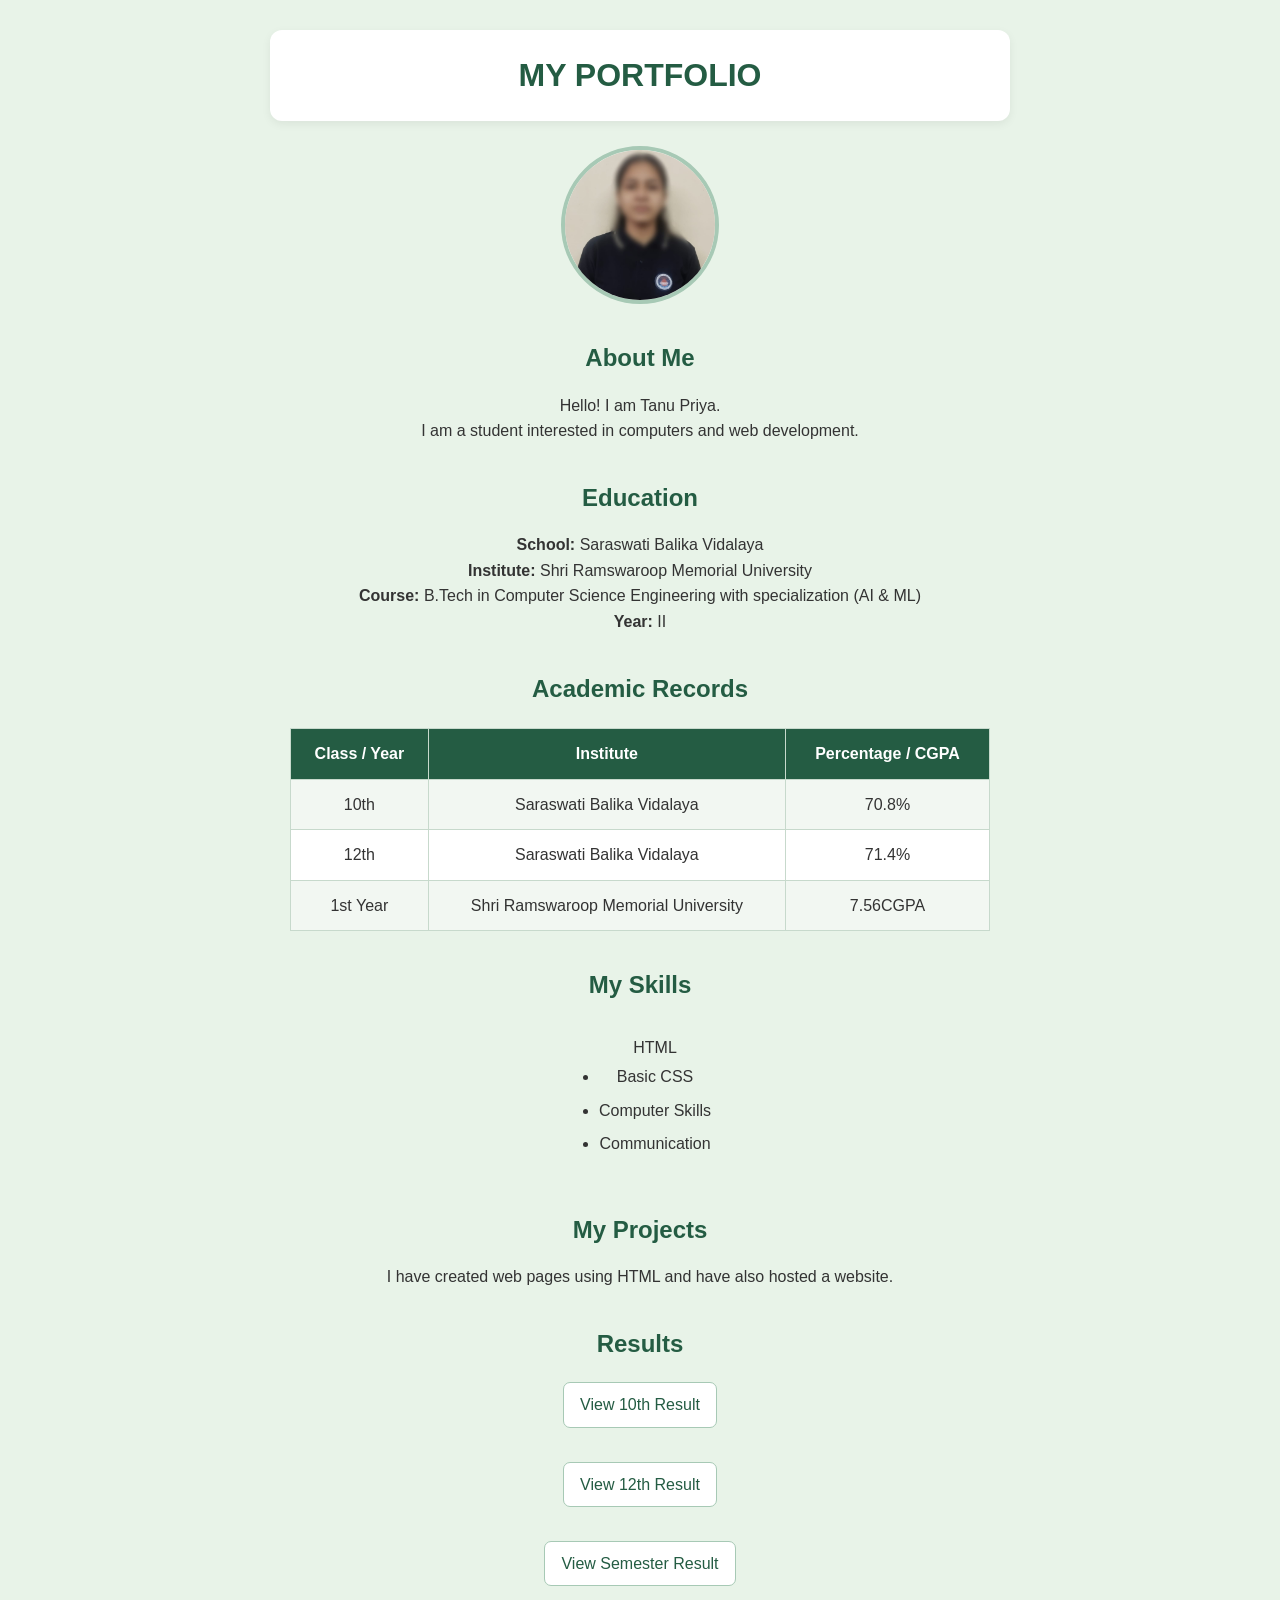
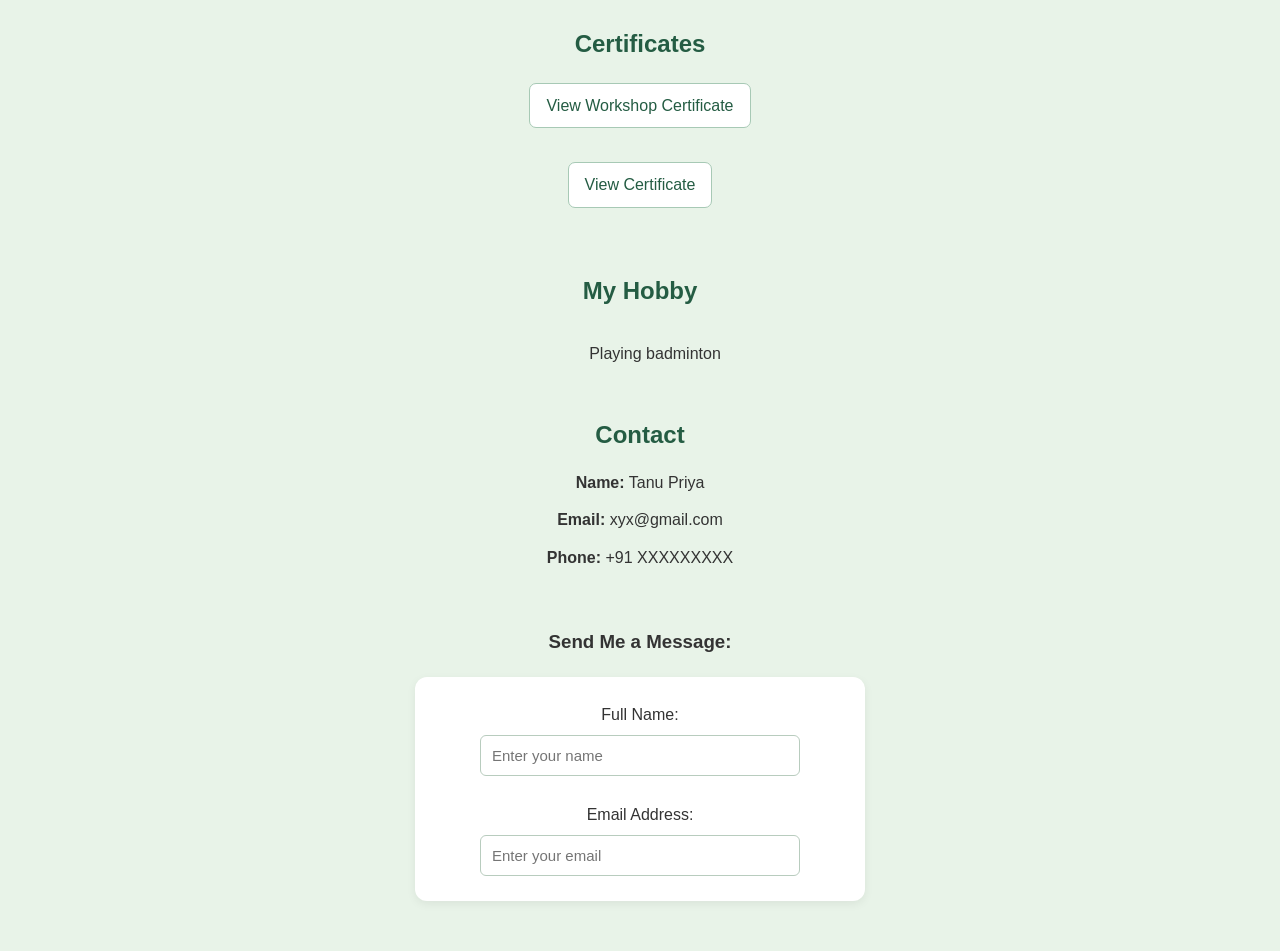
<file: my portfolio 2/index.html>
<!DOCTYPE html>
<html>

<head>
    <title>My Portfolio</title> 

</head>
<style> 
    /* Whole page */
body {
    margin: 0;
    padding: 30px 15px;
    font-family: Arial, sans-serif;
    text-align: center;
    background-color: #E8F3E8;
    color: #333333;
    line-height: 1.6;
}

/* Main heading */
h1 {
    color: #245C43;
    background-color: #FFFFFF;
    padding: 20px;
    border-radius: 12px;
    max-width: 700px;
    margin: 0 auto 25px;
    box-shadow: 0 3px 10px #00000010;
}

/* Section headings */
h2 {
    color: #245C43;
    margin-top: 35px;
    margin-bottom: 15px;
}

/* Profile photo */
img {
    display: block;
    margin: 20px auto;
    width: 150px;
    height: 150px;
    object-fit: cover;
    border-radius: 50%;
    border: 4px solid #A7C9B5;
}

/* Paragraph sections */
p {
    max-width: 650px;
    margin: 12px auto;
}

/* Academic table */
table {
    margin: 20px auto;
    border-collapse: collapse;
    width: 90%;
    max-width: 700px;
    background-color: #FFFFFF;
}

th {
    background-color: #245C43;
    color: #FFFFFF;
}

th, td {
    border: 1px solid #C7D9CC;
    padding: 12px;
}

tr:nth-child(even) {
    background-color: #F2F7F2;
}

/* Skills and hobbies */
ul {
    display: table;
    margin: 15px auto;
    padding-left: 30px;
    text-align: left;
}

li {
    padding: 4px 0;
}

/* Results and certificate links */
a {
    display: inline-block;
    color: #245C43;
    background-color: #FFFFFF;
    padding: 9px 16px;
    border: 1px solid #A7C9B5;
    border-radius: 7px;
    text-decoration: none;
    margin: 4px;
    transition: 0.3s;
}

a:hover {
    background-color: #245C43;
    color: #FFFFFF;
}

/* Contact form */
form {
    background-color: #FFFFFF;
    max-width: 400px;
    margin: 20px auto;
    padding: 25px;
    border-radius: 12px;
    box-shadow: 0 3px 10px #00000010;
}

/* Input boxes */
input {
    width: 90%;
    max-width: 320px;
    padding: 11px;
    margin-top: 8px;
    border: 1px solid #B8CCBE;
    border-radius: 6px;
    font-size: 15px;
    box-sizing: border-box;
}

input:focus {
    outline: 2px solid #7BA58B;
    border-color: #245C43;
}

/* Small screens */
@media (max-width: 600px) {
    body {
        padding: 15px 10px;
    }

    table {
        width: 100%;
        font-size: 13px;
    }

    th, td {
        padding: 8px 5px;
    }

    h1 {
        font-size: 24px;
    }
}
  

</style>

<body> 
    
<h1 align="center"><b>MY PORTFOLIO</b> </h1> 
    <img src="image.jpeg" alt="My Photo" width="150" height="150">

    <h2>About Me</h2>

    <p>
        Hello! I am Tanu Priya.
        <br>
        I am a student interested in computers and web development.
    </p>

    <h2>Education</h2>

    <p>
        <span style="font-weight: 600;">School:</span> Saraswati Balika Vidalaya
        <br>
        <span style="font-weight: 600;">Institute:</span> Shri Ramswaroop Memorial University 
        <br>
        <span style="font-weight: 600;">Course:</span> B.Tech in Computer Science Engineering with specialization (AI & ML)
        <br>
       <span style="font-weight: 600;">Year:</span> II
    </p>
        <h2>Academic Records</h2>

<table border="1" align="center"> 

    <tr>
        <th>Class / Year</th>
        <th>Institute</th>
        <th>Percentage / CGPA</th>
    </tr>

    <tr>
        <td>10th</td>
        <td>Saraswati Balika Vidalaya</td>
        <td>70.8%</td>
    </tr>

    <tr>
        <td>12th</td>
        <td>Saraswati Balika Vidalaya</td>
        <td>71.4%</td>
    </tr>

    <tr>
        <td>1st Year</td>
        <td>Shri Ramswaroop Memorial University</td>
        <td>7.56CGPA</td>
    </tr>

</table>

    <h2>My Skills</h2>

    <ul style="display: inline-block; text-align:center"

        <li>HTML</li>
        <li>Basic CSS</li>
        <li>Computer Skills</li>
        <li>Communication</li>
    </ul>

    <h2>My Projects</h2>

    <p>
        I have created web pages using HTML and have also
        hosted a website.
    </p>

    <h2>Results</h2>

    <a href="marksheet 10th.pdf" target="_blank">
        View 10th Result
    </a>

    <br><br>

    <a href="marksheet 12th.pdf" target="_blank">
        View 12th Result
    </a>

    <br><br>

    <a href="1st year Result 1.pdf" target="_blank">
        View Semester Result
    </a>

    <h2>Certificates</h2>

    <a href="workshop certificate.pdf" target="_blank">
        View Workshop Certificate
    </a>

    <br><br>

    <a href="Find the language certificate.pdf" target="_blank">
        View Certificate
    </a>

    <br><br>
<h2>My Hobby</h2>
    <ul style="display: inline-block; text-align: center;"
        <li>Playing badminton</li>
        
    </ul>

   <h2>Contact </h2>

    <!-- Purana Contact Info As It Is -->
    <p><b>Name:</b> Tanu Priya</p>
    <p><b>Email:</b> xyx@gmail.com</p>
    <p><b>Phone:</b> +91 XXXXXXXXX</p>

    <br>

    <!-- Naya Easy Contact Form (Step 1) -->
    <h3>Send Me a Message:</h3>

    <form>
        <!-- Name Box -->
        Full Name: <br>
        <input type="text" placeholder="Enter your name" required>

        <br><br>

        <!-- Email Box -->
        Email Address: <br>
        <input type="email" placeholder="Enter your email" required>
    </form>

</body>

</html>
</file>
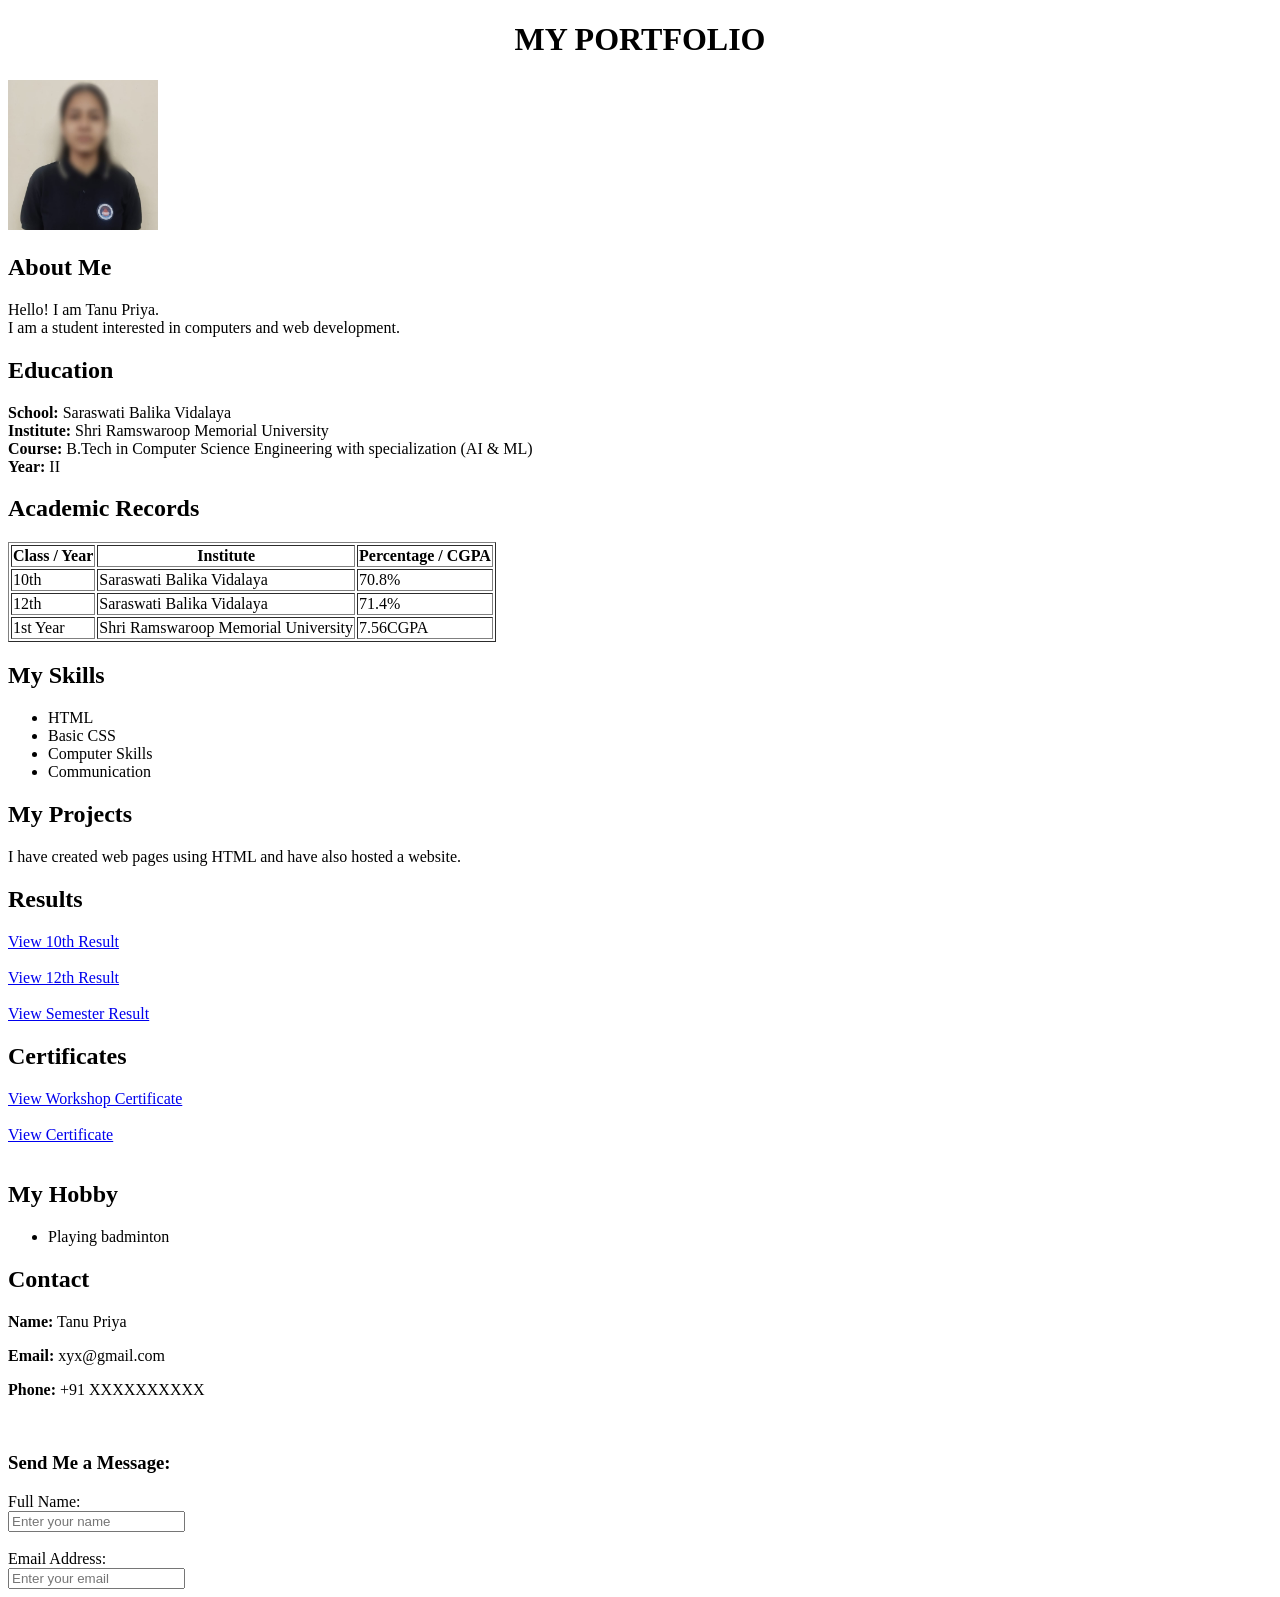
<file: My-Portfolio/index.html>
<!DOCTYPE html>
<html>

<head>
    <title>My Portfolio</title>
</head>

<body>
     
    
    <h1 align="center"><b>MY PORTFOLIO</b></h1>

    <img src="image.jpeg" alt="My Photo" width="150" height="150">

    <h2>About Me</h2>

    <p>
        Hello! I am Tanu Priya.
        <br>
        I am a student interested in computers and web development.
    </p>

    <h2>Education</h2>

    <p>
        <span style="font-weight: 600;">School:</span> Saraswati Balika Vidalaya
        <br>
        <span style="font-weight: 600;">Institute:</span> Shri Ramswaroop Memorial University 
        <br>
        <span style="font-weight: 600;">Course:</span> B.Tech in Computer Science Engineering with specialization (AI & ML)
        <br>
       <span style="font-weight: 600;">Year:</span> II
    </p>
        <h2>Academic Records</h2>

<table border="1">

    <tr>
        <th>Class / Year</th>
        <th>Institute</th>
        <th>Percentage / CGPA</th>
    </tr>

    <tr>
        <td>10th</td>
        <td>Saraswati Balika Vidalaya</td>
        <td>70.8%</td>
    </tr>

    <tr>
        <td>12th</td>
        <td>Saraswati Balika Vidalaya</td>
        <td>71.4%</td>
    </tr>

    <tr>
        <td>1st Year</td>
        <td>Shri Ramswaroop Memorial University</td>
        <td>7.56CGPA</td>
    </tr>

</table>

    <h2>My Skills</h2>

    <ul>
        <li>HTML</li>
        <li>Basic CSS</li>
        <li>Computer Skills</li>
        <li>Communication</li>
    </ul>

    <h2>My Projects</h2>

    <p>
        I have created web pages using HTML and have also
        hosted a website.
    </p>

    <h2>Results</h2>

    <a href="marksheet 10th.pdf" target="_blank">
        View 10th Result
    </a>

    <br><br>

    <a href="marksheet 12th.pdf" target="_blank">
        View 12th Result
    </a>

    <br><br>

    <a href="1st year Result 1.pdf" target="_blank">
        View Semester Result
    </a>

    <h2>Certificates</h2>

    <a href="workshop certificate.pdf" target="_blank">
        View Workshop Certificate
    </a>

    <br><br>

    <a href="Find the language certificate.pdf" target="_blank">
        View Certificate
    </a>

    <br><br>
<h2>My Hobby</h2>
    <ul>
        <li>Playing badminton</li>
        
    </ul>

   <h2>Contact </h2>

    <!-- Purana Contact Info As It Is -->
    <p><b>Name:</b> Tanu Priya</p>
    <p><b>Email:</b> xyx@gmail.com</p>
    <p><b>Phone:</b> +91 XXXXXXXXXX</p>

    <br>

    <!-- Naya Easy Contact Form (Step 1) -->
    <h3>Send Me a Message:</h3>

    <form>
        <!-- Name Box -->
        Full Name: <br>
        <input type="text" placeholder="Enter your name" required>

        <br><br>

        <!-- Email Box -->
        Email Address: <br>
        <input type="email" placeholder="Enter your email" required>
    </form>

</body>

</html>
</file>
